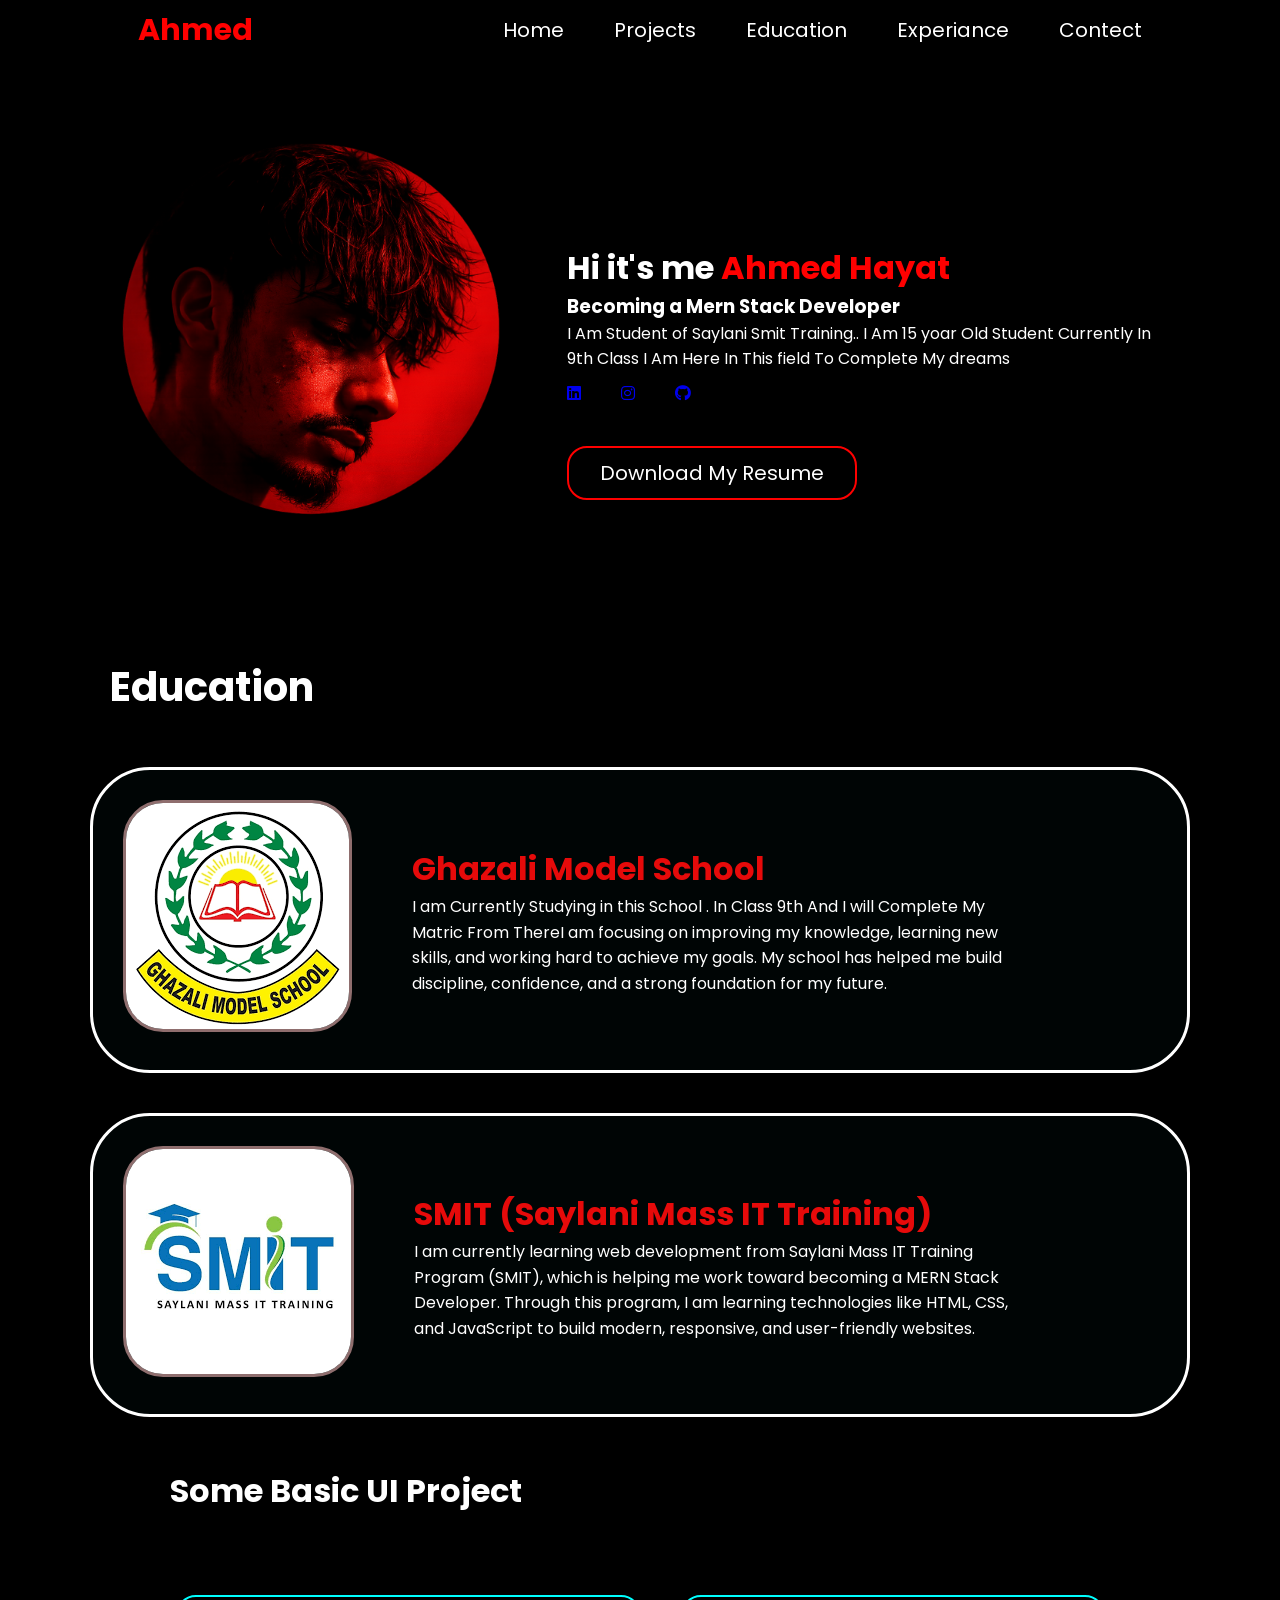
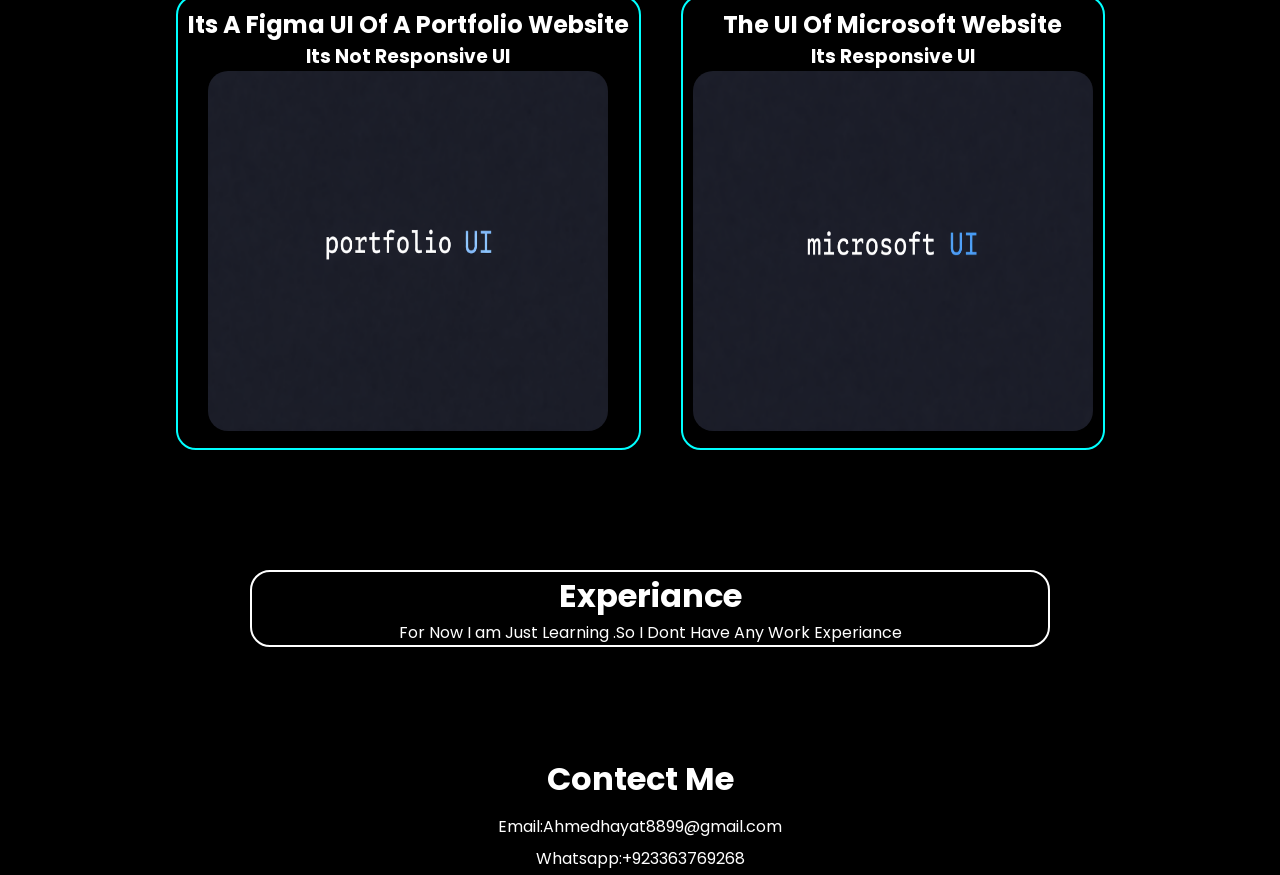
<file: index.html>
<!DOCTYPE html>
<html lang="en">
<head>

  
    <meta charset="UTF-8">
    <meta name="viewport" content="width=device-width, initial-scale=1.0">
    <title>Ahmed's Portfolio</title>
</head>
<link rel="stylesheet" href="style.css">
<link rel="stylesheet" href="https://cdnjs.cloudflare.com/ajax/libs/font-awesome/6.5.1/css/all.min.css" crossorigin="anonymous" referrerpolicy="no-referrer" />
<link href="https://fonts.googleapis.com/css2?family=Poppins:wght@400;600;700&display=swap" rel="stylesheet">
<body>

    <div class="main-container">
        <header>
            <h2><a href="#" class="logo">Ahmed</a></h2>

            <div class="nav">
                <ul>
                    <li><a href="#">Home</a></li>
                  <div class="dis">  <li><a class="dis" href="#projects">Projects</a></li> </div>
                    <li><a href="#education">Education</a></li>
                    <li><a href="#experiance">Experiance</a></li>
                    <li><a class="dis" href="#contect">Contect</a></li>
                </ul>
            </div>
        </header>

        <div class="m-body">
            <div class="b-1">
                <div class="i">
            <img src="imgs/hh.png" alt="" class="am" height="590px">

                </div>
                <div class="type">
                    <h1>Hi it's me <span class="red"> Ahmed Hayat</span></h1>
                    <h3>Becoming a Mern Stack Developer</h3>
                    <p>I Am Student of Saylani Smit Training..  
                        I Am 15 yoar Old Student Currently In 9th Class
                        I Am Here In This field To Complete My dreams 
                     </p>
                   <div class="s-i">
                    <div class="soc-li-3l">

                    
                   <a href="https://www.linkedin.com/in/ahmed-hayat-41177038a/"><i  class="fa-brands fa-linkedin"></i></a>
                  <a href="https://www.instagram.com/ahmed0hayat/?hl=en"><i class="fa-brands fa-instagram"></i></a>
                  <a href="https://github.com/Ahmed-19822"><i class="fa-brands fa-github"></i></a>
                   </div>   
                 <div class="bbttnn">
                     <a href="imgs/resume.pdf" download="resume btn" class="btn">Download My Resume</a>
                 </div>
                </div>
                 
            </div>
            
        </div>
        <div id="education" class="education">
        <h1 class="ed">Education</h1>
        <div class="b-2">
            
            <div class="imng">
                <div class="gm"><img src="imgs/ghazaliLogo.421dbe3cb17c5a898548.png" alt=""></div>
                <div class="para">
                    <h1>Ghazali Model School</h1>
                    <p>I am Currently Studying in this School . In Class 9th
                        And I will Complete My Matric From ThereI am focusing on improving my knowledge, learning new skills, and working hard to achieve my goals. My school has helped me build discipline, confidence, and a strong foundation for my future. </p>
                </div>
                
            </div>
        </div>
        <div class="b-3">
            <div class="imng">
                <div class="gm"><img src="imgs/smit.png" alt=""></div>
                <div class="para">
                    <h1>SMIT (Saylani Mass IT Training)</h1>
                    <p>I am currently learning web development from Saylani Mass IT Training Program (SMIT), which is helping me work toward becoming a MERN Stack Developer. Through this program, I am learning technologies like HTML, CSS, and JavaScript to build modern, responsive, and user-friendly websites. </p>
                </div>
                
            </div>
        </div>
        </div>
        <h1 class="hd">Some Basic UI Project</h1>
        <div id="projects" class="projects">
            
            <div class="UI">
              <a href="https://ahmed-19822.github.io/PORTFOLIO/">  <h2>Its A Figma UI Of A Portfolio Website</h2>
                 <h3>Its Not Responsive UI</h3>
                <img src="imgs/ChatGPT%20Image%20Mar%2020,%202026,%2007_11_22%20PM.png" alt="">
               
                </a>
            </div>
            <div class="UI">
                <a href="https://ahmed-19822.github.io/MICROSOFT/"><h2>The UI Of Microsoft Website</h2>
                    <h3>Its Responsive UI</h3>
                    <img src="imgs/ChatGPT%20Image%20Mar%2020,%202026,%2007_09_58%20PM.png" alt="">
            </a>
            </div>
        </div>

        <div id="experiance" class="exp">
            <h1>Experiance</h1>
            <p>For Now I am Just Learning .So I Dont Have Any Work Experiance</p>
        </div>
        <div id="contect" class="contect">
            <h1>Contect Me</h1>
            <p>Email:Ahmedhayat8899@gmail.com</p>
            <p>Whatsapp:+923363769268</p>
        </div>
    </div>
</body>
</html>
</file>
<file: style.css>
*{
    margin: 0;
    padding: 0;
    box-sizing: border-box;
    text-decoration: none;
    border: none;
    outline: none;
    font-family: "Poppins", sans-serif;
}
html{
    font-size: 92s.5%    ;
}
body{
    width: 100%;
    height: 100vh;
    overflow-x: hidden;
    background-color: black;
    color: white;
}
header{
    display: flex;
    justify-content: center;
    gap: 250px;
    align-items: center;
    height: 60px;
    padding: 20px;
    font-size: 20px;
}
.logo {
    color: red;
}
.nav a{
    color: white;
    transition: color 0.3s ease;
}
.nav ul{
    display: flex;
    list-style: none;
    gap: 50px;
     

}
.b-1{
    display: flex;
    justify-content: center;
    align-items: center;
    gap: 60px;
}
.type{
    width: 600px;
    margin-bottom: 90px;
}
.s-i{
    height: 2px;
    display: flex;
    gap: 20px;
    flex-direction: column;
    margin-top: 10px;
}
.btn{
    color: white;
    padding: 10px 10px;
   border: 2px solid red;
    border-radius: 20px;
     display: block;
     margin-top: 20px;
     text-align: center;
     font-size: 20px;
   transition: background-color 0.5s ease;
   width: 290px;
}
.btn:hover{
    background-color:rgb(240, 7, 7) ;
}
.type span{
    color: red;
}
.soc-li-3l{
    display: flex;
    gap: 40px;
    
}
.nav ul :hover{
    color: red;
    text-decoration: red underline;
}

.imng img{
    border-radius: 40px;
    border: 3px solid rgb(143, 110, 110);
}
.para{
    color: white;
    width: 600px;
}
.b-2{
    display: flex;
    margin: 10px;
    justify-content: center;
}
.imng{
    display: flex;
    align-items: center;
    gap: 60px;
    border: 3px solid white;
    border-radius: 60px;
    background-color: hwb(180 0% 98%);
    padding: 30px;
    width: 1100px;
     transition: box-shadow 0.5s  ease; 
     line-height: 1.6;
     

}
.para h1{
    color: rgb(230, 10, 10);
}
.b-3{
    display: flex;
    margin: 10px;
    justify-content: center;
    margin-top: 40px;
}
.imng:hover{
      box-shadow:0 0 5px rgb(187, 33, 6),
             0 0 50px rgb(204, 17, 17),
             0 0 15px rgb(255, 0, 21),
             0 0 19px rgb(255, 0, 0);
}
.ed{
    margin-left: 110px;
    font-size: 40px;
    margin-bottom: 50px;
}
.projects{
    display: flex;
    justify-content: center;
    align-items: center;
    gap: 40px;
}
.UI img{
   height: 360px;
   width: 400px;
   border-radius: 20px;
}
.UI{
    border: 2px solid aqua ;
    border-radius: 20px;
    padding: 10px;
    text-align: center;
     transition: box-shadow 0.5s  ease; 

}
.projects a{
    color: white;
    
}
.projects{
    margin-top: 80px;
}
.hd{
    margin-top: 50px;
    margin-left: 170px;

}
 .UI:hover{
      box-shadow:0 0 5px rgb(187, 33, 6),
             0 0 50px rgb(204, 17, 17),
             0 0 15px rgb(255, 0, 21),
             0 0 19px rgb(255, 0, 0);
}
.exp{
    margin-top: 120px;
    border: 2px solid white;
    border-radius: 20px;
    display: flex;
    flex-direction: column;
   width: 800px;
   margin-left: 250px;
    text-align: center;
}
.contect{
    margin-top: 100px;
    text-align: center;
    line-height: 2;
}

@media (max-width:600px){
  header {
    gap: 150px;
    margin-left: 170px;

 }
 .nav ul{
    gap: 20px;
 }
 .exp{
    margin: 20px;
    margin-top: 90px;
 }
 .b-1{
    display: block;
    justify-content: center;
 }
 .type{
    text-align: center;
    margin-left: 110px;
 
 }
 .btn{
    margin-left: 150px;
 }
 .soc-li-3l{
    margin-left: 230px;
 }
 .am{
    margin-left: 220px;
 }
 .imng{
    display: block;
    width: 700px;
    text-align: center;
 }
 .ed{
    margin-bottom: 10px;
 }
 .education{
    margin-top: 140px;
    margin-left: 170px;
 }
 .projects{
    display: block;
    width: 600px;
    margin: 10px;
    margin-left: 30px;
 }
 .UI{
    margin: 20px;
 }
 .exp{
    width: 400px;
    margin-left: 140px;
 }
 .contect{
    margin-left: 90px;
 }
 .dis{
    display: none;
 }.hd{
    font-size: 30px;
    width: 400px;
 }
 .nav{
    padding: 10px;
    padding-left: 20px;
 }
}

@media (min-width:601px) and (max-width:768px){
 header {
    gap: 130px;
    margin-left: 50px;

 }
 .nav ul{
    gap: 20px;
 }
 .exp{
    margin: 20px;
    margin-top: 90px;
 }
 .b-1{
    display: block;
    justify-content: center;
 }
 .type{
    text-align: center;
    margin-left: 110px;
 
 }
 .btn{
    margin-left: 150px;
 }
 .soc-li-3l{
    margin-left: 230px;
 }
 .am{
    margin-left: 220px;
 }
 .imng{
    display: block;
    width: 700px;
    text-align: center;
 }
 .ed{
    margin-bottom: 10px;
 }
 .education{
    margin-top: 140px;
    margin-left: 140px;
 }
 .projects{
    display: block;
    width: 600px;
    margin: 10px;
    margin-left: 70px;
 }
 .UI{
    margin: 20px;
 }
 .exp{
    width: 400px;
    margin-left: 160px;
 }
 .contect{
    margin-left: 50px;
 }
 .dis{
    display: none;
 }
 
}

@media (min-width:769px) and (max-width:992px){
 header {
    gap: 100px;

 }
 .nav ul{
    gap: 20px;
 }
 .exp{
    margin: 20px;
    margin-top: 90px;
 }
 .b-1{
    display: block;
    justify-content: center;
 }
 .type{
    text-align: center;
    margin-left: 110px;
 
 }
 .btn{
    margin-left: 150px;
 }
 .soc-li-3l{
    margin-left: 230px;
 }
 .am{
    margin-left: 220px;
 }
 .imng{
    display: block;
    width: 700px;
    text-align: center;
 }
 .ed{
    margin-bottom: 10px;
 }
 .education{
    margin-top: 140px;
 }
 .projects{
    display: block;
    width: 600px;
    margin: 10px;
    margin-left: 150px;
 }
 .UI{
    margin: 20px;
 }
 .exp{
    width: 400px;
    margin-left: 250px;
 }
}

@media (min-width:993px) and (max-width:1200px){

}

@media (min-width:1201px) and (max-width:1400px){
  
}

@media (min-width:1401px){

}
</file>
